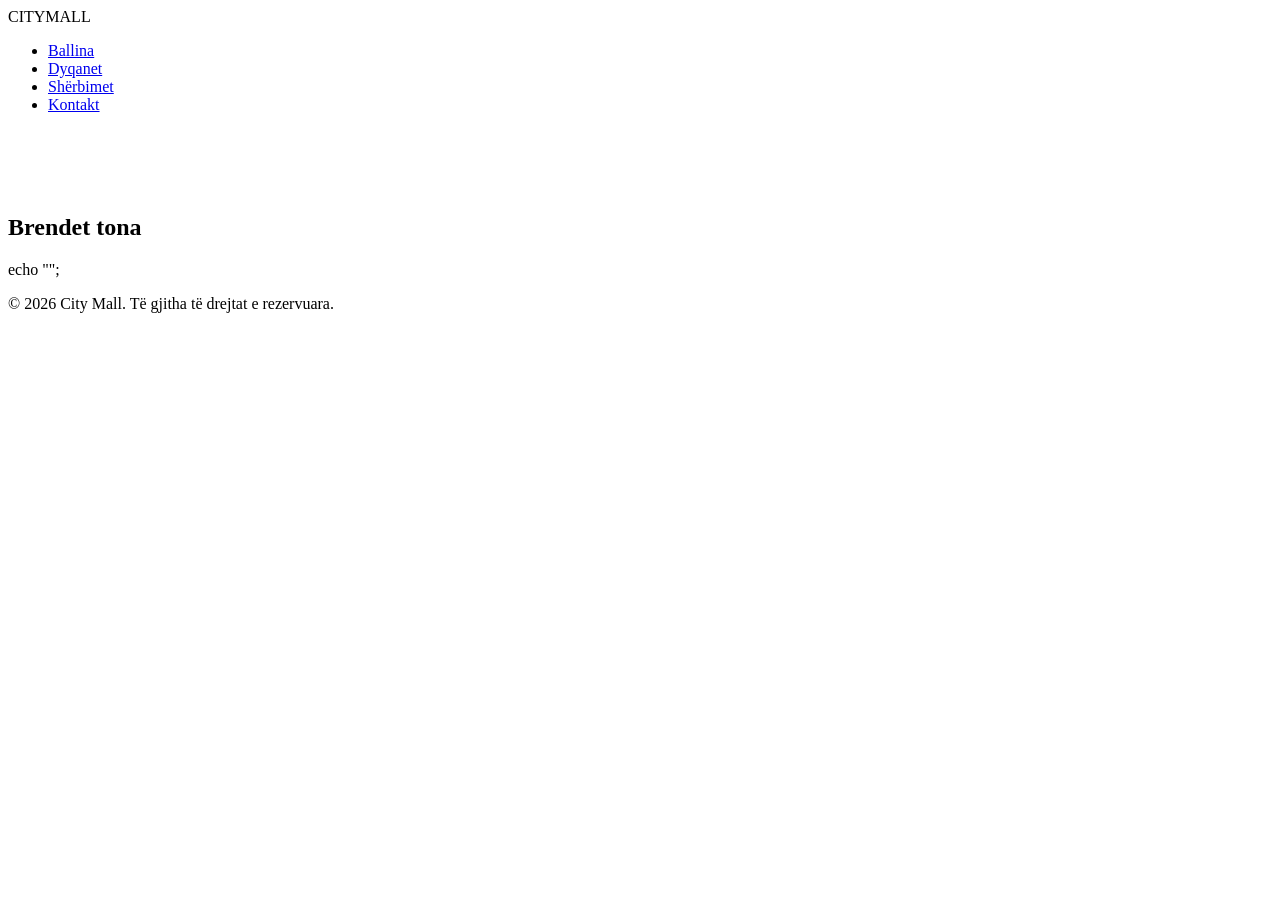
<file: dyqanet.html>
<!DOCTYPE html>
<html lang="sq">
<head>
    <meta charset="UTF-8">
    <meta name="viewport" content="width=device-width, initial-scale=1.0">
    <title>Dyqanet | City Mall</title>
    <link rel="stylesheet" href="style.css">
</head>
<body>
    <header>
        <nav class="navbar">
            <div class="logo">CITY<span>MALL</span></div>
            <ul class="nav-links">
                <li><a href="index.html">Ballina</a></li>
                <li><a href="dyqanet.html">Dyqanet</a></li>
                <li><a href="sherbimet.html">Shërbimet</a></li>
                <li><a href="kontakti.html">Kontakt</a></li>
            </ul>
        </nav>
    </header>
    
    <section class="container" style="margin-top: 100px;">
        <h2 class="section-title">Brendet tona</h2>
        echo "";
    </section>

    <footer><p>&copy; 2026 City Mall. Të gjitha të drejtat e rezervuara.</p></footer>
</body>
</html>
</file>
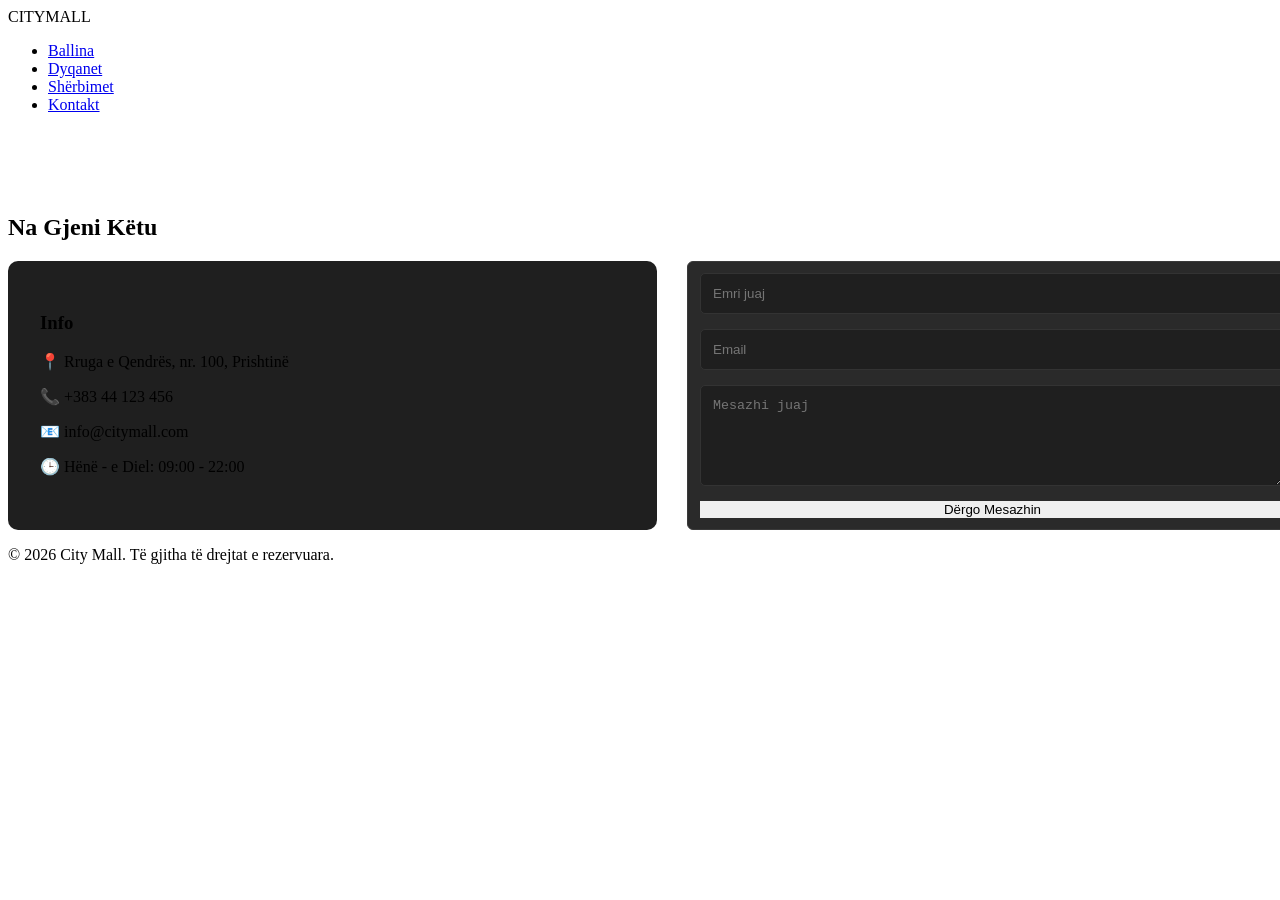
<file: kontakti.html>
<!DOCTYPE html>
<html lang="sq">
<head>
    <meta charset="UTF-8">
    <meta name="viewport" content="width=device-width, initial-scale=1.0">
    <title>Kontakti | City Mall</title>
    <link rel="stylesheet" href="style.css">
</head>
<body>
    <header>
        <nav class="navbar">
            <div class="logo">CITY<span>MALL</span></div>
            <ul class="nav-links">
                <li><a href="index.html">Ballina</a></li>
                <li><a href="dyqanet.php">Dyqanet</a></li>
                <li><a href="sherbimet.html">Shërbimet</a></li>
                <li><a href="kontakti.html">Kontakt</a></li>
            </ul>
        </nav>
    </header>

    <section class="container" style="margin-top: 100px;">
        <h2 class="section-title">Na Gjeni Këtu</h2>
        <div class="contact-wrapper" style="display: flex; gap: 30px; flex-wrap: wrap; justify-content: center;">
            
            <div class="contact-info" style="flex: 1; min-width: 300px; background: #1f1f1f; padding: 2rem; border-radius: 10px;">
                <h3>Info</h3>
                <p>📍 Rruga e Qendrës, nr. 100, Prishtinë</p>
                <p>📞 +383 44 123 456</p>
                <p>📧 info@citymall.com</p>
                <p>🕒 Hënë - e Diel: 09:00 - 22:00</p>
            </div>

            <div class="contact-form" style="flex: 1; min-width: 300px;">
                <form style="display: flex; flex-direction: column; gap: 15px;">
                    <input type="text" placeholder="Emri juaj" style="padding: 12px; border-radius: 5px; border: 1px solid #333; background: #1f1f1f; color: white;">
                    <input type="email" placeholder="Email" style="padding: 12px; border-radius: 5px; border: 1px solid #333; background: #1f1f1f; color: white;">
                    <textarea placeholder="Mesazhi juaj" rows="5" style="padding: 12px; border-radius: 5px; border: 1px solid #333; background: #1f1f1f; color: white;"></textarea>
                    <button type="submit" class="btn" style="border: none; cursor: pointer;">Dërgo Mesazhin</button>
                </form>
            </div>
            
        </div>
    </section>

    <footer><p>&copy; 2026 City Mall. Të gjitha të drejtat e rezervuara.</p></footer>
</body>
</html>
</file>
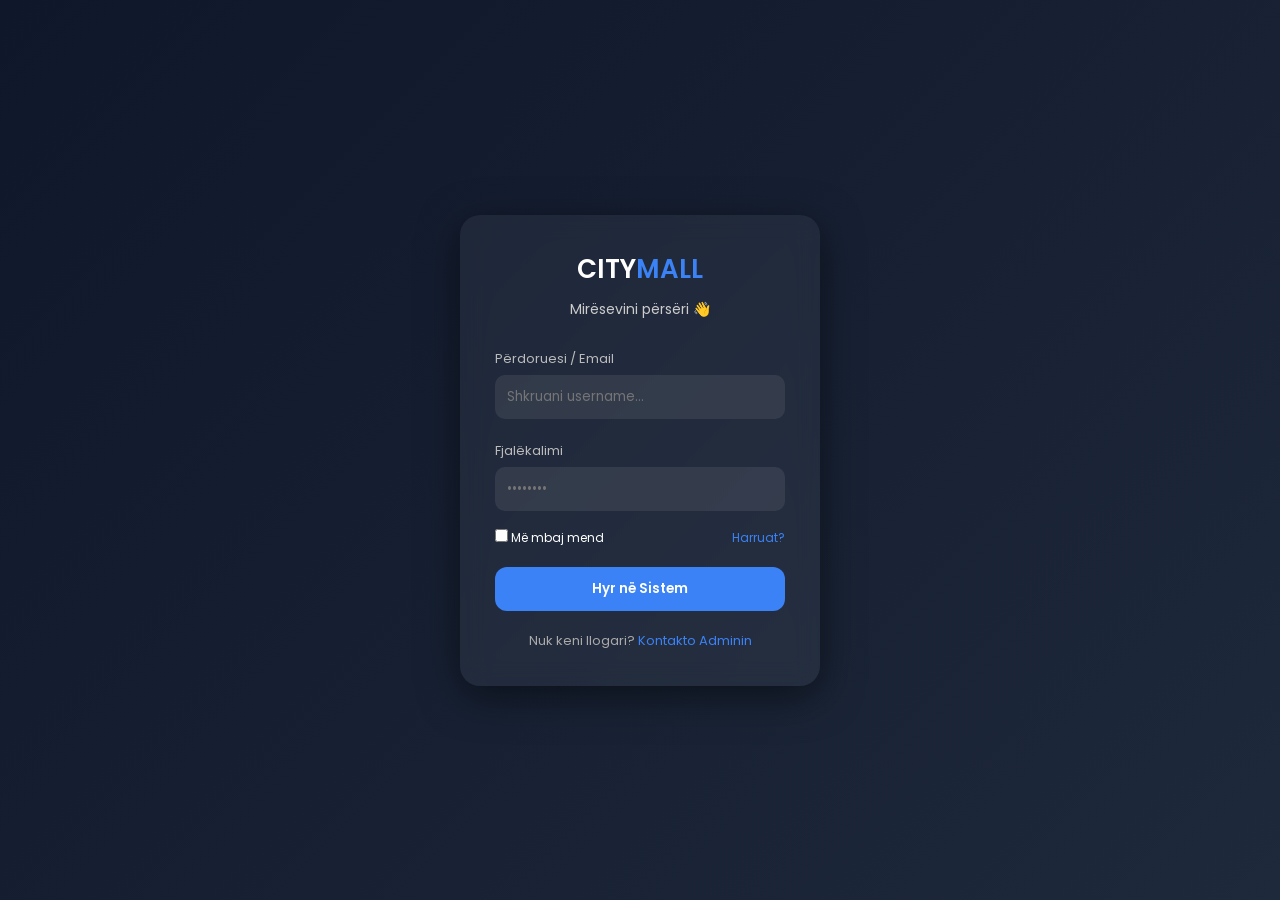
<file: login.html>
<!DOCTYPE html>
<html lang="sq">
<head>
<meta charset="UTF-8">
<meta name="viewport" content="width=device-width, initial-scale=1.0">
<title>Login | City Mall</title>

<link href="https://fonts.googleapis.com/css2?family=Poppins:wght@300;400;600&display=swap" rel="stylesheet">

<style>
* {
    margin: 0;
    padding: 0;
    box-sizing: border-box;
    font-family: 'Poppins', sans-serif;
}

body {
    height: 100vh;
    background: linear-gradient(135deg, #0f172a, #1e293b);
    display: flex;
    align-items: center;
    justify-content: center;
}

.login-container {
    width: 360px;
    padding: 35px;
    border-radius: 20px;
    background: rgba(255,255,255,0.05);
    backdrop-filter: blur(12px);
    box-shadow: 0 10px 40px rgba(0,0,0,0.5);
    color: #fff;
}

/* Logo */
.logo {
    text-align: center;
    font-size: 26px;
    font-weight: 600;
    margin-bottom: 10px;
}

.logo span {
    color: #3b82f6;
}

.subtitle {
    text-align: center;
    font-size: 14px;
    color: #ccc;
    margin-bottom: 25px;
}

.input-group {
    margin-bottom: 18px;
}

.input-group label {
    font-size: 13px;
    color: #bbb;
}

.input-group input {
    width: 100%;
    padding: 12px;
    margin-top: 5px;
    border-radius: 10px;
    border: none;
    outline: none;
    background: rgba(255,255,255,0.08);
    color: #fff;
    transition: 0.2s;
}

.input-group input:focus {
    background: rgba(255,255,255,0.15);
}

.options {
    display: flex;
    justify-content: space-between;
    font-size: 12px;
    margin-bottom: 20px;
}

.options a {
    color: #3b82f6;
    text-decoration: none;
}

/* Button */
.btn {
    width: 100%;
    padding: 12px;
    border: none;
    border-radius: 12px;
    background: #3b82f6;
    color: #fff;
    font-weight: 600;
    cursor: pointer;
    transition: 0.3s;
}

.btn:hover {
    background: #2563eb;
}

.footer {
    text-align: center;
    font-size: 13px;
    margin-top: 20px;
    color: #aaa;
}

.footer a {
    color: #3b82f6;
    text-decoration: none;
}

.login-container {
    animation: fadeIn 0.6s ease;
}

@keyframes fadeIn {
    from {
        opacity: 0;
        transform: translateY(20px);
    }
    to {
        opacity: 1;
        transform: translateY(0);
    }
}

</style>
</head>

<body>

<div class="login-container">

    <div class="logo">CITY<span>MALL</span></div>
    <div class="subtitle">Mirësevini përsëri 👋</div>

    <form id="loginForm">

        <div class="input-group">
            <label>Përdoruesi / Email</label>
            <input type="text" id="username" placeholder="Shkruani username..." required>
        </div>

        <div class="input-group">
            <label>Fjalëkalimi</label>
            <input type="password" id="password" placeholder="••••••••" required>
        </div>

        <div class="options">
            <label><input type="checkbox"> Më mbaj mend</label>
            <a href="#">Harruat?</a>
        </div>

        <button type="submit" class="btn">Hyr në Sistem</button>

    </form>

    <div class="footer">
        Nuk keni llogari? <a href="#">Kontakto Adminin</a>
    </div>

</div>

<script>
document.getElementById('loginForm').addEventListener('submit', function(e) {
    e.preventDefault();

    const user = document.getElementById('username').value.trim();
    const pass = document.getElementById('password').value;

    if(user === 'admin' && pass === 'admin') {
        localStorage.setItem('userRole', 'admin');
        localStorage.setItem('userName', 'Leart Shulina');

        window.location.href = 'main/dashboard.php';
    } else {
        localStorage.setItem('userRole', 'user');
        localStorage.setItem('userName', user);

        window.location.href = 'index.php';
    }
});
</script>

</body>
</html>
</file>
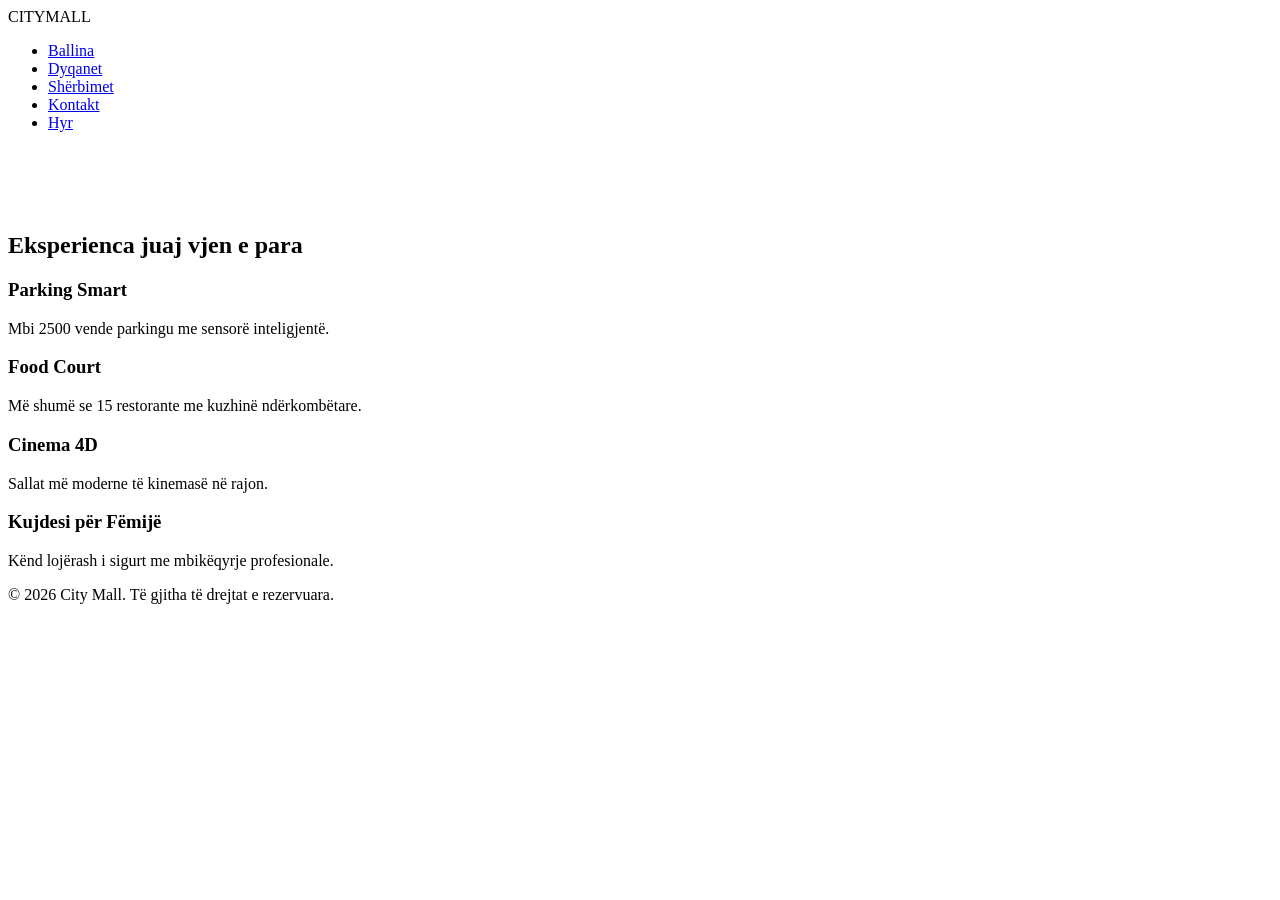
<file: sherbimet.html>
<!DOCTYPE html>
<html lang="sq">
<head>
    <meta charset="UTF-8">
    <meta name="viewport" content="width=device-width, initial-scale=1.0">
    <title>Shërbimet | City Mall</title>
    <link rel="stylesheet" href="style.css">
</head>
<body>
    <header>
        <nav class="navbar">
            <div class="logo">CITY<span>MALL</span></div>
            <ul class="nav-links">
                <li><a href="index.html">Ballina</a></li>
                <li><a href="dyqanet.html">Dyqanet</a></li>
                <li><a href="sherbimet.html">Shërbimet</a></li>
                <li><a href="kontakti.html">Kontakt</a></li>
                <li id="auth-section"><a href="login.html" class="btn-login">Hyr</a></li>
            </ul>
        </nav>
    </header>

    <section class="container" style="margin-top: 100px;">
        <h2 class="section-title">Eksperienca juaj vjen e para</h2>
        <div class="grid">
            <div class="card">
                <h3>Parking Smart</h3>
                <p>Mbi 2500 vende parkingu me sensorë inteligjentë.</p>
            </div>
            <div class="card">
                <h3>Food Court</h3>
                <p>Më shumë se 15 restorante me kuzhinë ndërkombëtare.</p>
            </div>
            <div class="card">
                <h3>Cinema 4D</h3>
                <p>Sallat më moderne të kinemasë në rajon.</p>
            </div>
            <div class="card">
                <h3>Kujdesi për Fëmijë</h3>
                <p>Kënd lojërash i sigurt me mbikëqyrje profesionale.</p>
            </div>
        </div>
    </section>

    <footer><p>&copy; 2026 City Mall. Të gjitha të drejtat e rezervuara.</p></footer>
</body>
</html>
</file>
<file: style.css>
.form-wrapper {
    background: #1f1f1f;
    padding: 28px;
    border-radius: 10px;
    border: 1px solid #2e2e2e;
    margin-bottom: 35px;
}

.form-grid {
    display: grid;
    grid-template-columns: repeat(auto-fit, minmax(240px, 1fr));
    gap: 18px;
    margin-bottom: 20px;
}

.form-group {
    display: flex;
    flex-direction: column;
}

.form-group label {
    font-size: 0.8rem;
    color: #ff4757;
    margin-bottom: 6px;
    font-weight: 600;
    text-transform: uppercase;
    letter-spacing: 0.6px;
}
form,
.form-group input,
.form-group select,
.form-group textarea {
    width: 100%;
    padding: 11px 12px;
    background: #2a2a2a;
    border: 1px solid #3a3a3a;
    border-radius: 6px;
    color: #f1f1f1;
    font-size: 0.9rem;
    transition: all 0.2s ease;
}

/* Focus for all fields */
.form-group input:focus,
.form-group select:focus,
.form-group textarea:focus {
    border-color: #ff4757;
    outline: none;
    box-shadow: 0 0 0 2px rgba(255, 71, 87, 0.15);
}

/* Slight hover feedback */
.form-group input:hover,
.form-group select:hover,
.form-group textarea:hover {
    border-color: #555;
}

.form-actions {
    display: flex;
    justify-content: flex-end;
    border-top: 1px solid #2e2e2e;
    padding-top: 18px;
}

.btn-submit {
    background: #ff4757;
    color: white;
    border: none;
    padding: 11px 26px;
    border-radius: 6px;
    font-weight: 600;
    letter-spacing: 0.4px;
    cursor: pointer;
    transition: all 0.2s ease;
}

.btn-submit:hover {
    background: #ff6b81;
    transform: translateY(-1px);
}

.btn-submit:active {
    transform: translateY(0);
}

.table {
    width: 100%;
    border-collapse: collapse;
    background: #1f1f1f;
    border-radius: 10px;
    overflow: hidden;
}

.table th,
.table td {
    padding: 12px;
    border-bottom: 1px solid #333;
    text-align: left;
}

.table th {
    background: #2a2a2a;
    color: #ff4757;
    text-transform: uppercase;
    font-size: 0.8rem;
}

.table tr:hover {
    background: #2a2a2a;
}
</file>
